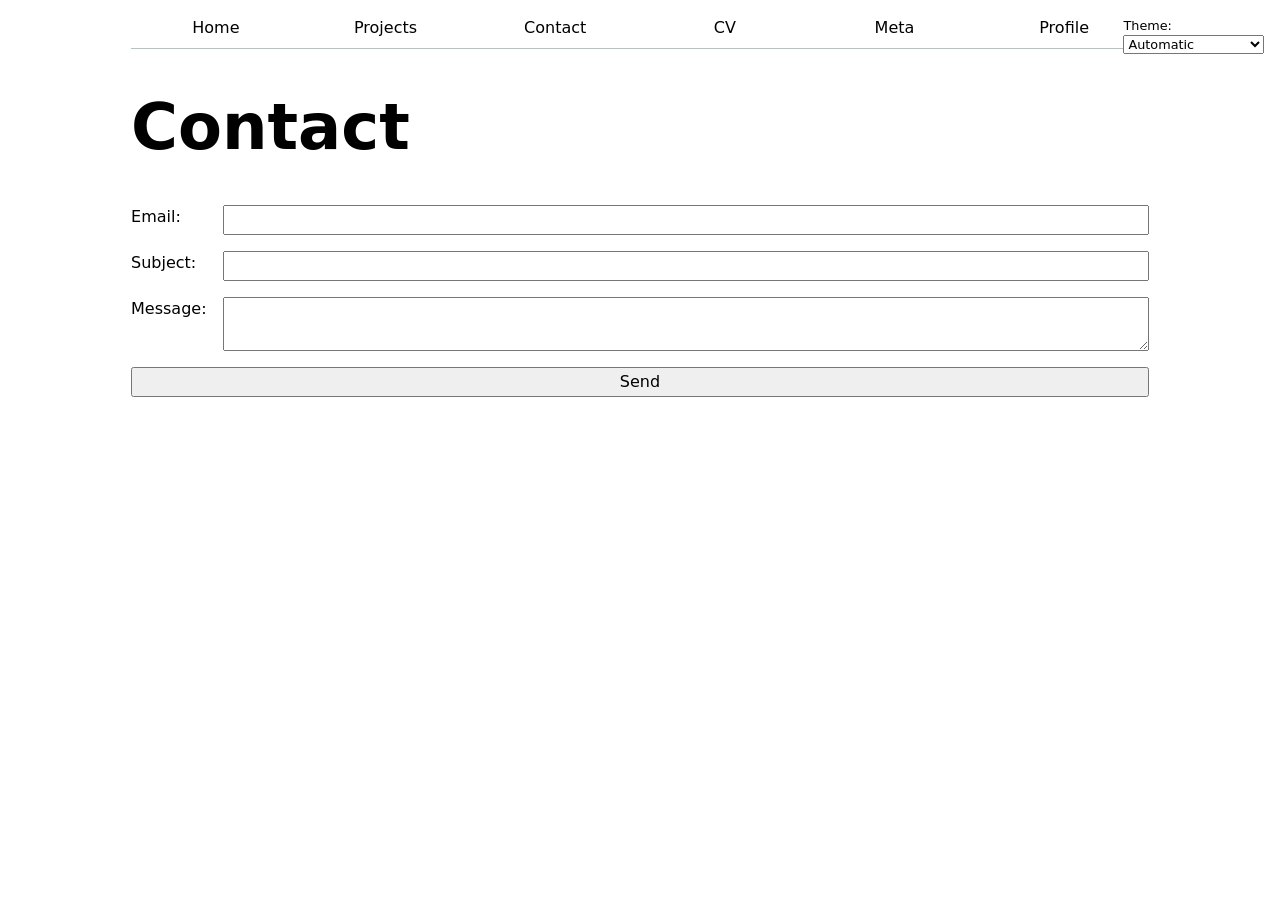
<file: contact/index.html>
<!DOCTYPE html>
<html lang="en">
<head>
    <script src="../global.js" type="module"></script>
    <meta charset="UTF-8">
    <meta name="viewport" content="width=device-width, initial-scale=1.0">
    <title>Contact</title>
    <link rel="stylesheet" href="../style.css">
</head>
<body>

    <h1>Contact</h1>

    <form action="mailto:mpudukottaikrishnara@ucsd.edu" method="POST" enctype="text/plain">
        <label>
            Email:
            <input name="email" type="email">
        </label>

        <label>
            Subject:
            <input name="subject">
        </label>

        <label>
            Message:
            <textarea name="body"></textarea>
        </label>

        <button>Send</button>
    </form>
</body>
</html>
</file>
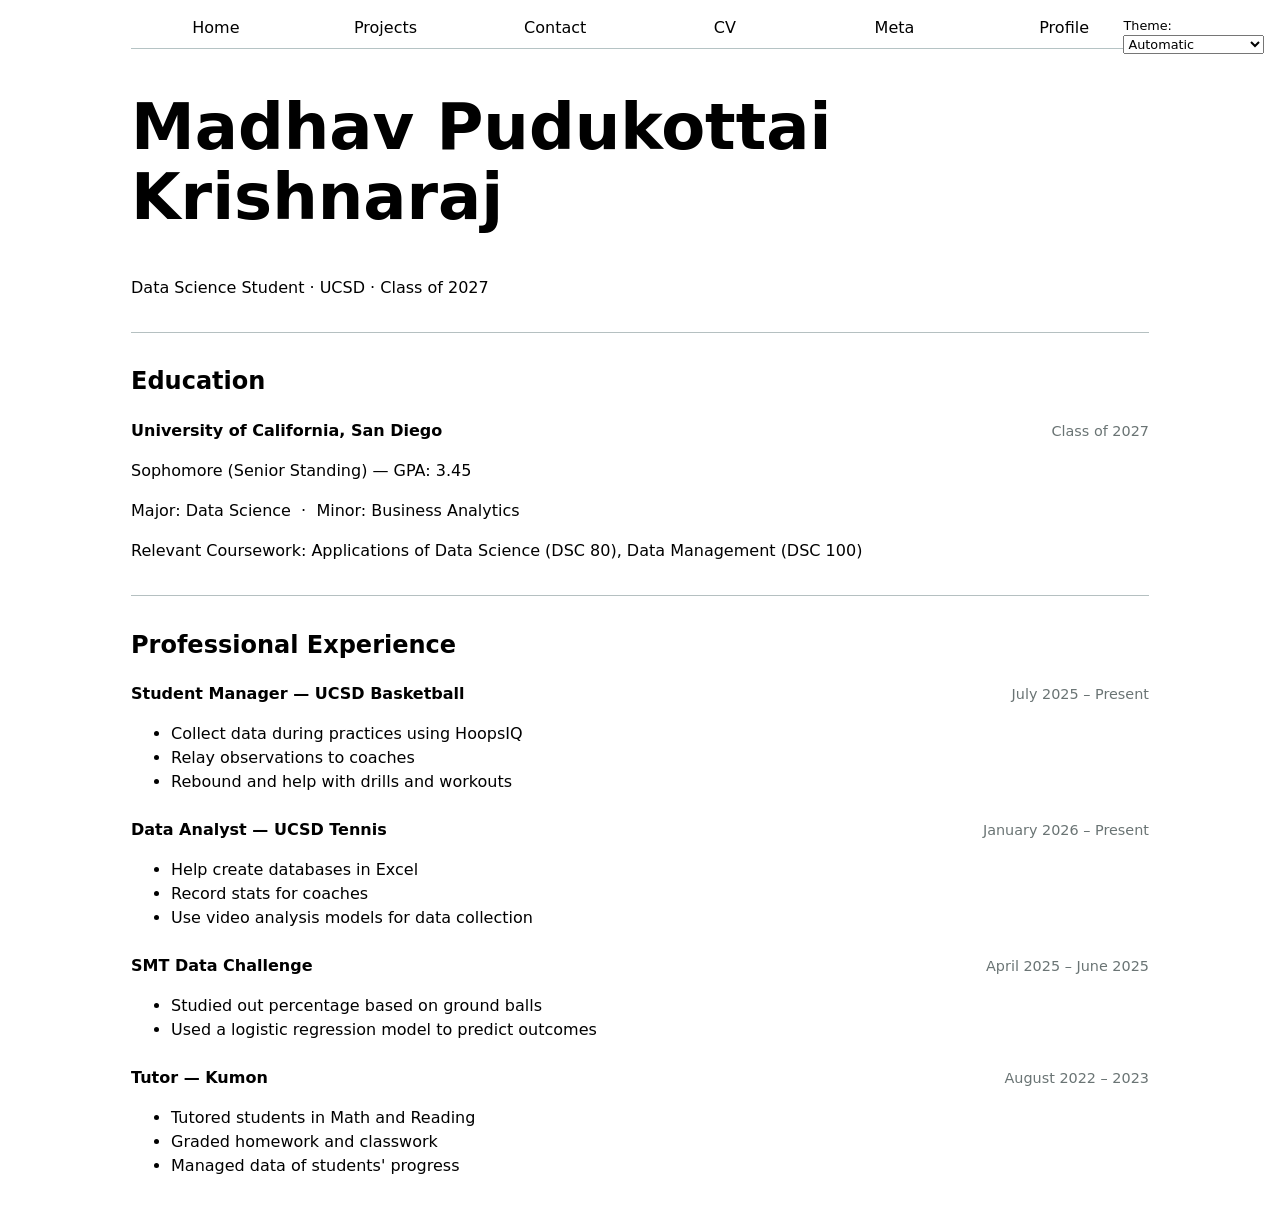
<file: cv/index.html>
<!DOCTYPE html>
<html lang="en">
<head>
    <script src="../global.js" type="module"></script>
    <meta charset="UTF-8">
    <meta name="viewport" content="width=device-width, initial-scale=1.0">
    <title>CV</title>
    <link rel="stylesheet" href="../style.css">
</head>
<body>
 

    <h1>Madhav Pudukottai Krishnaraj</h1>
    <p>Data Science Student · UCSD · Class of 2027</p>

    <section class="cv-section">
        <h2>Education</h2>
        <div class="cv-entry">
            <div class="cv-entry-header">
                <strong>University of California, San Diego</strong>
                <span>Class of 2027</span>
            </div>
            <p>Sophomore (Senior Standing) — GPA: 3.45</p>
            <p>Major: Data Science &nbsp;·&nbsp; Minor: Business Analytics</p>
            <p>Relevant Coursework: Applications of Data Science (DSC 80), Data Management (DSC 100)</p>
        </div>
    </section>

    <section class="cv-section">
        <h2>Professional Experience</h2>

        <div class="cv-entry">
            <div class="cv-entry-header">
                <strong>Student Manager — UCSD Basketball</strong>
                <span>July 2025 – Present</span>
            </div>
            <ul>
                <li>Collect data during practices using HoopsIQ</li>
                <li>Relay observations to coaches</li>
                <li>Rebound and help with drills and workouts</li>
            </ul>
        </div>

        <div class="cv-entry">
            <div class="cv-entry-header">
                <strong>Data Analyst — UCSD Tennis</strong>
                <span>January 2026 – Present</span>
            </div>
            <ul>
                <li>Help create databases in Excel</li>
                <li>Record stats for coaches</li>
                <li>Use video analysis models for data collection</li>
            </ul>
        </div>

        <div class="cv-entry">
            <div class="cv-entry-header">
                <strong>SMT Data Challenge</strong>
                <span>April 2025 – June 2025</span>
            </div>
            <ul>
                <li>Studied out percentage based on ground balls</li>
                <li>Used a logistic regression model to predict outcomes</li>
            </ul>
        </div>

        <div class="cv-entry">
            <div class="cv-entry-header">
                <strong>Tutor — Kumon</strong>
                <span>August 2022 – 2023</span>
            </div>
            <ul>
                <li>Tutored students in Math and Reading</li>
                <li>Graded homework and classwork</li>
                <li>Managed data of students' progress</li>
            </ul>
        </div>
    </section>
</body>
</html>
</file>
<file: style.css>
/* =====================
   Global / Root
   ===================== */
:root {
  --color-accent: oklch(83.276% 0.17139 82.036);
}

html {
  color-scheme: light dark;
  accent-color: var(--color-accent);
}

body {
  font: 100%/1.5 system-ui;
  max-width: 100ch;
  margin-inline: max(1em, (100% - 100ch) / 2);
}

.profile-photo {
  max-width: 30%;
}

/* =====================
   Headings
   ===================== */
h1, h2, h3, h4, h5, h6 {
  line-height: 1.1;
  text-wrap: balance;
}

h1 {
  font-size: 400%;
}

/* =====================
   Navigation
   ===================== */
nav ul,
nav li {
  display: contents;
}

nav {
  --border-color: oklch(50% 10% 200 / 40%);
  display: flex;
  margin-bottom: 1em;
  border-bottom: 1px solid var(--border-color);
}

nav a {
  flex: 1;
  text-decoration: none;
  color: inherit;
  text-align: center;
  padding: 0.5em;
}

nav a.current {
  border-bottom: 0.4em solid var(--border-color);
  padding-bottom: 0.1em;
}

nav a:hover {
  border-bottom: 0.4em solid var(--color-accent);
  background-color: color-mix(in oklch, var(--color-accent), canvas 85%);
}

/* =====================
   Contact Form
   ===================== */
form {
  display: grid;
  grid-template-columns: auto 1fr;
  gap: 1em;
}

form label {
  display: grid;
  grid-template-columns: subgrid;
  grid-column: 1 / -1;
}

form input,
form textarea,
form button,
select {
  font: inherit;
  width: 100%;
  box-sizing: border-box;
}

form button {
  grid-column: 1 / -1;
}

/* =====================
   Projects Grid
   ===================== */
.projects {
  display: grid;
  grid-template-columns: repeat(auto-fill, minmax(15em, 1fr));
  gap: 1em;
}

.projects article {
  display: grid;
  grid-template-rows: subgrid;
  grid-row: span 3;
}

.projects article h2 {
  margin: 0;
}

/* =====================
   CV
   ===================== */
.cv-section {
  margin-block: 2em;
  border-top: 1px solid oklch(80% 3% 200);
  padding-top: 1em;
}

.cv-entry {
  margin-block: 1.5em;
}

.cv-entry-header {
  display: flex;
  justify-content: space-between;
  align-items: baseline;
  margin-bottom: 0.25em;
}

.cv-entry-header span {
  color: oklch(55% 3% 200);
  font-size: 0.9em;
}

/* =====================
   Color Scheme Switcher
   ===================== */
.color-scheme {
  position: absolute;
  top: 1rem;
  right: 1rem;
  font-size: 80%;
  font-family: inherit;
}

/* =====================
   GitHub Stats
   ===================== */
#profile-stats dl {
  display: grid;
  grid-template-columns: repeat(4, 1fr);
  gap: 1em;
  margin: 0;
}

#profile-stats .stat-box {
  background: oklch(90% 3% 250);
  border-radius: 10px;
  padding: 1em;
  text-align: center;
}

#profile-stats dt {
  font-size: 0.75em;
  text-transform: uppercase;
  letter-spacing: 0.05em;
  color: oklch(40% 5% 250);
  margin-bottom: 0.25em;
}

#profile-stats dd {
  font-size: 2em;
  font-weight: bold;
  color: var(--color-accent);
  margin: 0;
}

@media (prefers-color-scheme: dark) {
  #profile-stats .stat-box {
    background: oklch(20% 5% 250);
  }

  #profile-stats dt {
    color: oklch(70% 5% 250);
  }
}

html[style="color-scheme: dark;"] #profile-stats .stat-box {
  background: oklch(20% 5% 250);
}

html[style="color-scheme: dark;"] #profile-stats dt {
  color: oklch(70% 5% 250);
}

html[style="color-scheme: light;"] #profile-stats .stat-box {
  background: oklch(90% 3% 250);
}

html[style="color-scheme: light;"] #profile-stats dt {
  color: oklch(40% 5% 250);
}

#projects-pie-plot {
  max-width: 20em;
  margin-block: 2em;
  overflow: visible;
}

.legend {
  display: grid;
  grid-template-columns: repeat(auto-fill, minmax(9em, 1fr));
  gap: 1em;
  padding: 1em;
  margin: 0;
  border: 1px solid oklch(50% 10% 200 / 40%);
  list-style: none;
  flex: 1;
}

.legend-item {
  display: flex;
  align-items: center;
  gap: 0.5em;
}

.swatch {
  display: inline-block;
  width: 1em;
  aspect-ratio: 1 / 1;
  border-radius: 50%;
  background-color: var(--color);
}

.chart-container {
  display: flex;
  align-items: center;
  gap: 2em;
  margin-block: 2em;
}

path {
  cursor: pointer;
  transition: 300ms;
}

.selected {
  --color: oklch(60% 45% 0) !important;
}

.selected:is(path) {
  fill: var(--color);
}

svg:has(path:hover) path:not(:hover) {
  opacity: 0.5;
}

.searchBar {
  width: 100%;
  padding: 0.75em 1em;
  font: inherit;
  border: 1px solid oklch(50% 10% 200 / 40%);
  border-radius: 0.5em;
  background: transparent;
  color: inherit;
  margin-block: 1em;
  box-sizing: border-box;
}

.searchBar:focus {
  outline: none;
  border-color: var(--color-accent);
}

/* =====================
   Meta Stat Boxes
   ===================== */
.stat-box {
  background: oklch(90% 3% 250);
  border-radius: 10px;
  padding: 1em;
}

.stat-box dt {
  font-size: 0.75em;
  text-transform: uppercase;
  letter-spacing: 0.05em;
  color: oklch(40% 5% 250);
  margin-bottom: 0.25em;
}

.stat-box dd {
  font-size: 2em;
  font-weight: bold;
  color: var(--color-accent);
  margin: 0;
}

@media (prefers-color-scheme: dark) {
  .stat-box {
    background: oklch(20% 5% 250);
  }

  .stat-box dt {
    color: oklch(70% 5% 250);
  }
}

html[style="color-scheme: dark;"] .stat-box {
  background: oklch(20% 5% 250);
}

html[style="color-scheme: dark;"] .stat-box dt {
  color: oklch(70% 5% 250);
}

html[style="color-scheme: light;"] .stat-box {
  background: oklch(90% 3% 250);
}

html[style="color-scheme: light;"] .stat-box dt {
  color: oklch(40% 5% 250);
}

/* =====================
   Meta Page Stats
   ===================== */
.stats {
  display: grid;
  grid-template-columns: repeat(auto-fill, minmax(12em, 1fr));
  gap: 1em;
  margin: 1.5em 0;
  padding: 0;
}

/* =====================
   Language Breakdown
   ===================== */
#language-breakdown {
  display: grid;
  grid-template-columns: repeat(auto-fill, minmax(10em, 1fr));
  gap: 1em;
  margin: 1em 0;
}

#language-breakdown .stat-box dd {
  font-size: 1.25em;
}

/* =====================
   Tooltip
   ===================== */
dl.info {
  display: grid;
  grid-template-columns: auto 1fr;
  gap: 0.25em 1em;
  margin: 0;
  transition-duration: 500ms;
  transition-property: opacity, visibility;
}

dl.info dt {
  color: oklch(50% 10% 200);
  font-size: 0.85em;
}

dl.info dd {
  margin: 0;
  font-weight: bold;
}

dl.info[hidden]:not(:hover, :focus-within) {
  opacity: 0;
  visibility: hidden;
}

.tooltip {
  position: fixed;
  top: 1em;
  left: 1em;
  background: oklch(98% 2% 200 / 80%);
  box-shadow: 0 4px 16px oklch(0% 0% 0 / 20%);
  border-radius: 0.5em;
  backdrop-filter: blur(5px);
  padding: 1em;
}

/* =====================
   Scatterplot Dots
   ===================== */
circle {
  transition: 200ms;
  transform-origin: center;
  transform-box: fill-box;
}

circle:hover {
  transform: scale(1.5);
}

circle.selected {
  fill: #ff6b6b;
}

@keyframes marching-ants {
  to {
    stroke-dashoffset: -8;
  }
}

.selection {
  fill-opacity: 0.1;
  stroke: black;
  stroke-opacity: 0.7;
  stroke-dasharray: 5 3;
  animation: marching-ants 2s linear infinite;
}
</file>
